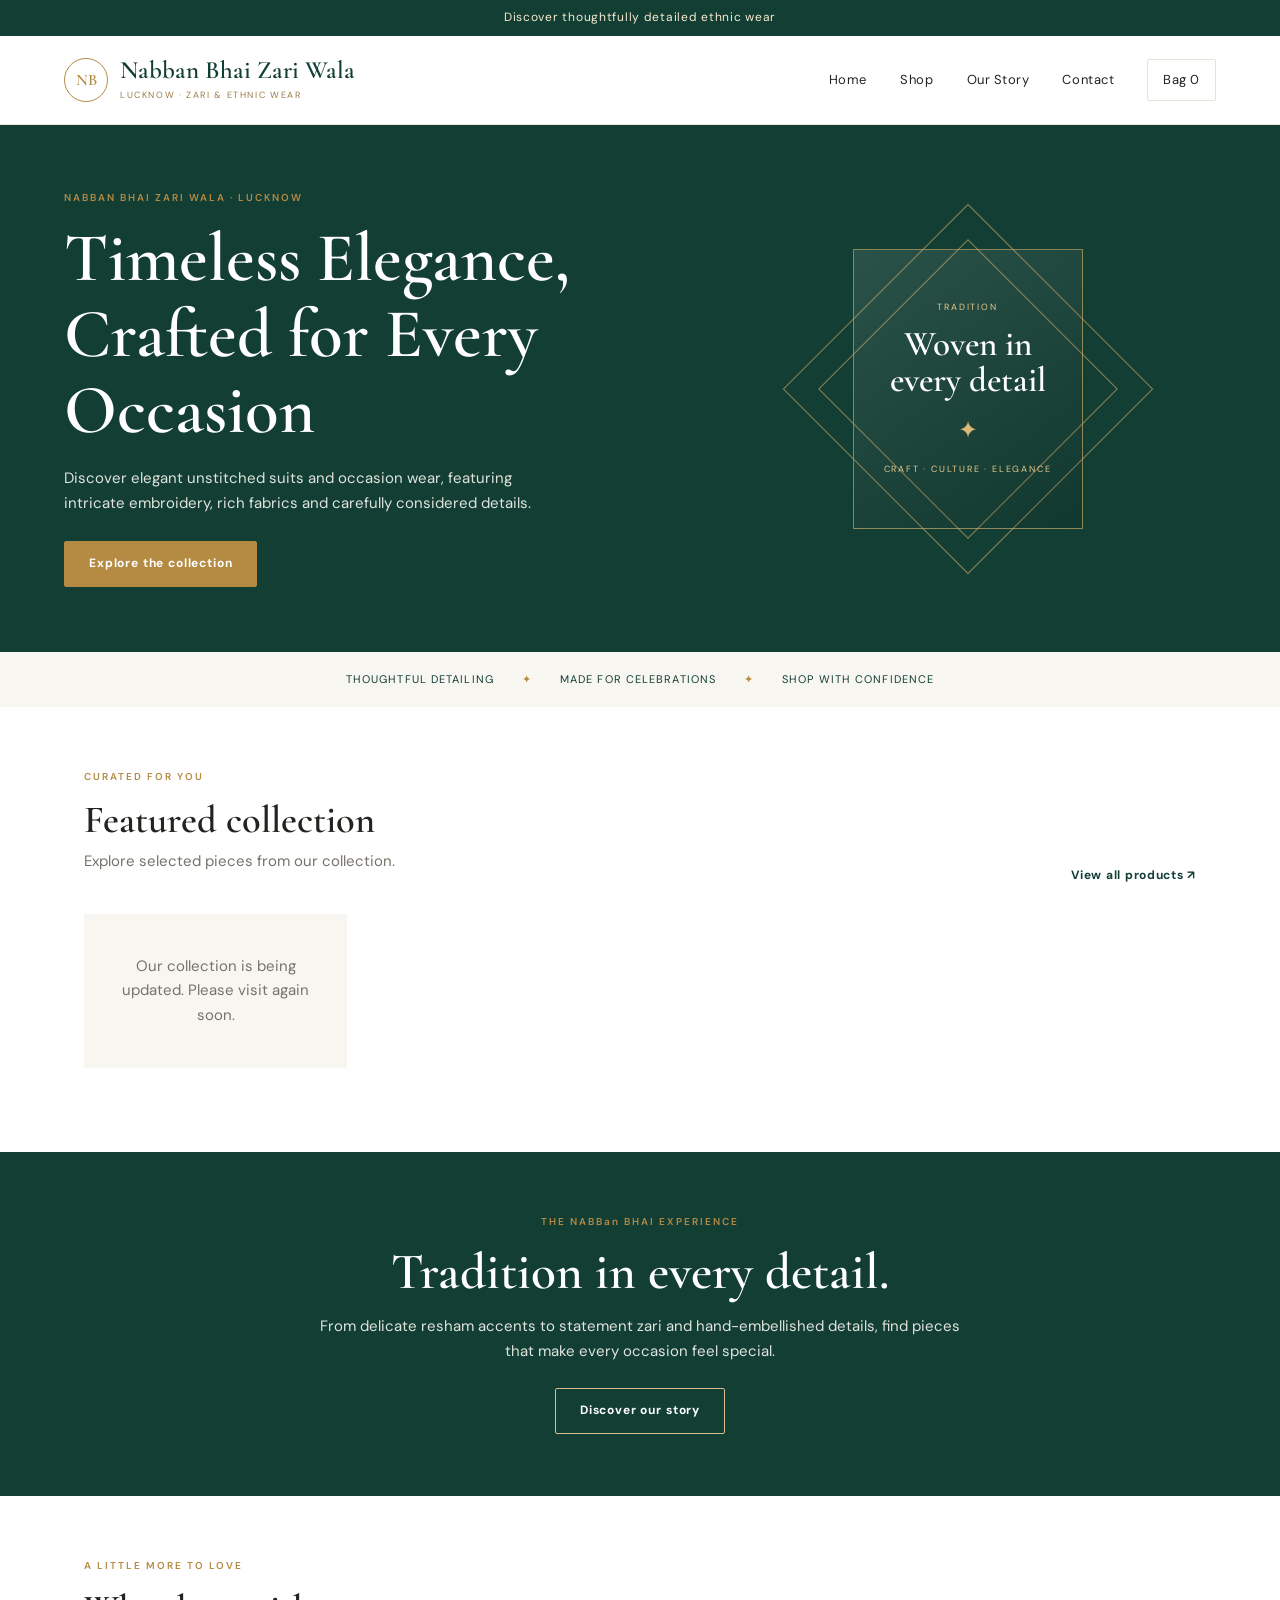
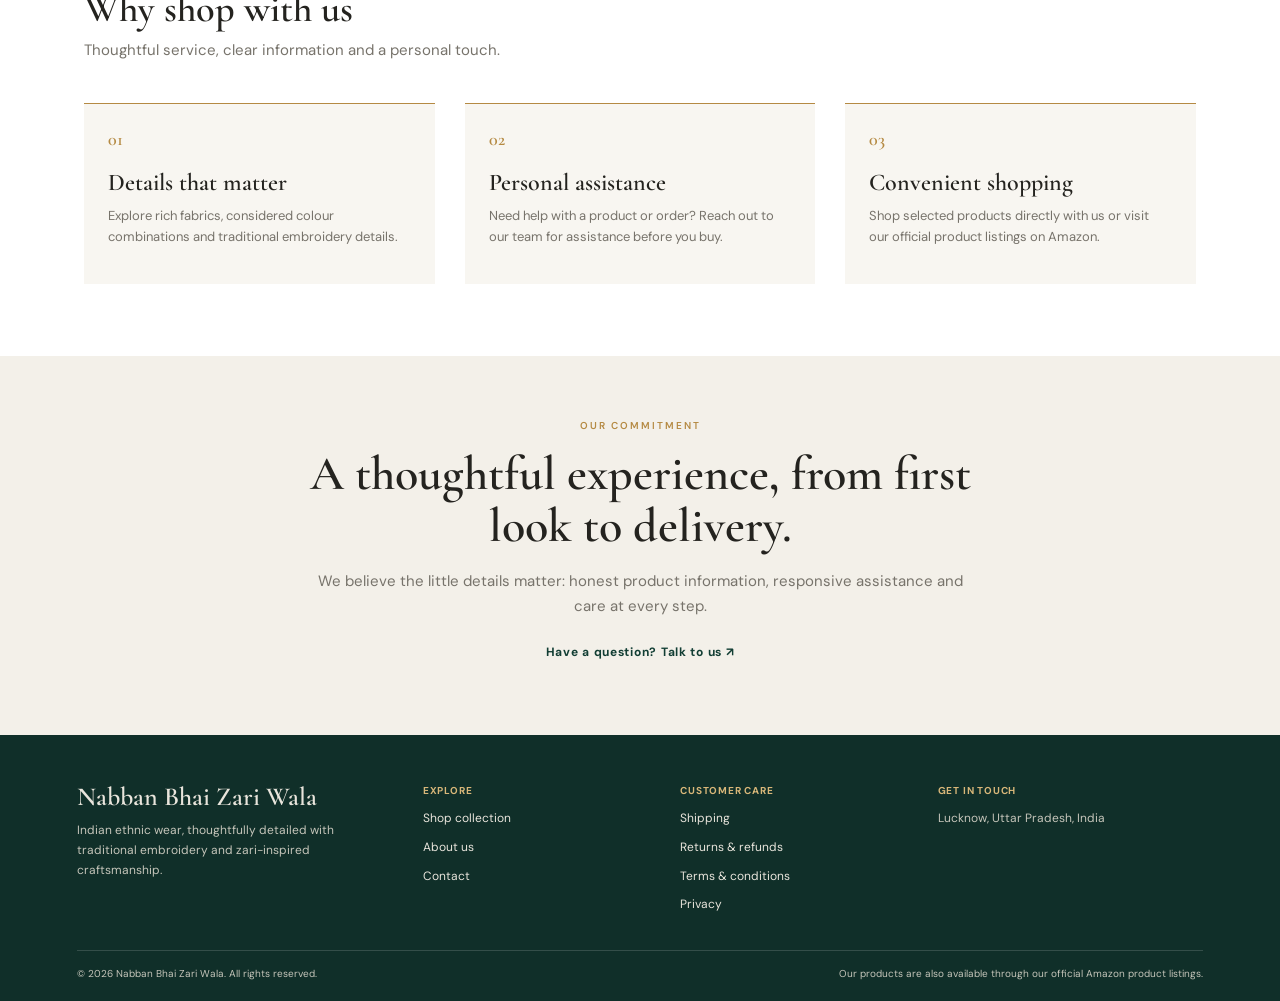
<file: index.html>
<!DOCTYPE html><html lang="en"><head><meta charset="utf-8"><meta name="viewport" content="width=device-width, initial-scale=1"><title>Nabban Bhai Zari Wala | Indian Ethnic Wear</title><meta name="description" content="Explore elegant unstitched suits and Indian occasion wear from Nabban Bhai Zari Wala, Lucknow. Discover embroidery, zari and timeless detailing."><link rel="stylesheet" href="assets/style.css"></head><body data-p="home"><div id="hd"></div><main id="app"></main><div id="ft"></div><script src="assets/app.js"></script></body></html>
</file>
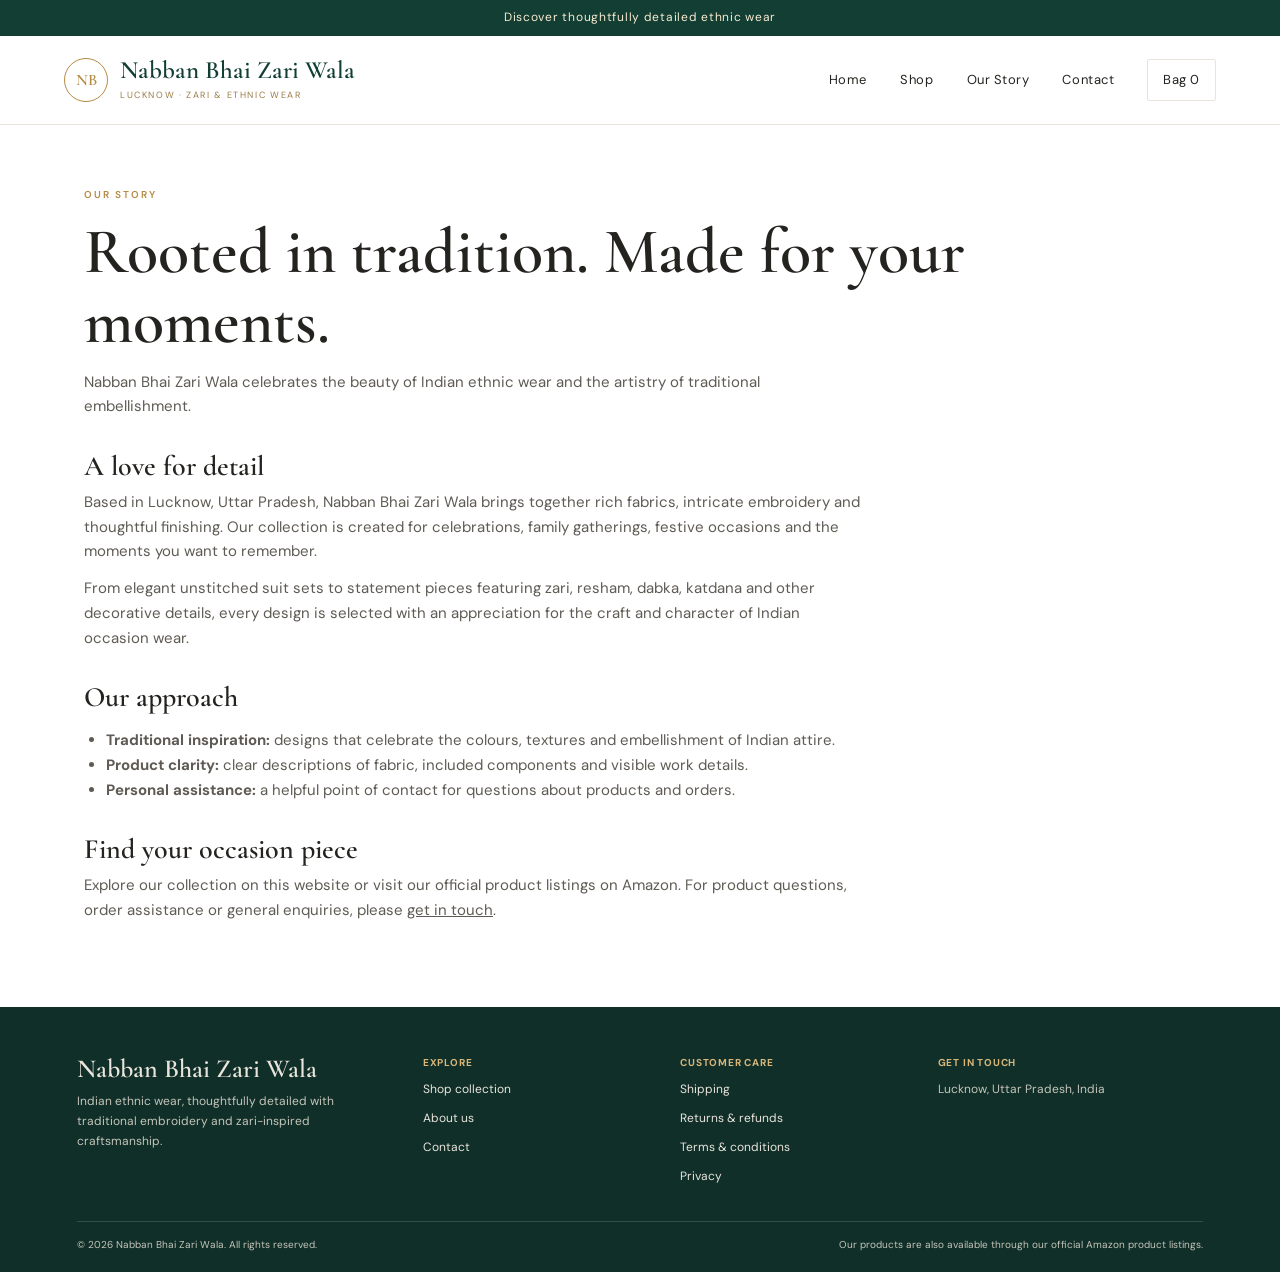
<file: about.html>
<!DOCTYPE html><html lang="en"><head><meta charset="utf-8"><meta name="viewport" content="width=device-width, initial-scale=1"><title>Our Story | Nabban Bhai Zari Wala</title><meta name="description" content="Discover Nabban Bhai Zari Wala, an Indian ethnic wear label celebrating traditional embroidery, zari details and timeless occasion wear."><link rel="stylesheet" href="assets/style.css"></head><body data-p="about"><div id="hd"></div><main id="app"><div class="wrap section pol"><span class="eyebrow">OUR STORY</span><h1 class="page-title">Rooted in tradition. Made for your moments.</h1><p class="page-lead">Nabban Bhai Zari Wala celebrates the beauty of Indian ethnic wear and the artistry of traditional embellishment.</p><h2>A love for detail</h2><p>Based in Lucknow, Uttar Pradesh, Nabban Bhai Zari Wala brings together rich fabrics, intricate embroidery and thoughtful finishing. Our collection is created for celebrations, family gatherings, festive occasions and the moments you want to remember.</p><p>From elegant unstitched suit sets to statement pieces featuring zari, resham, dabka, katdana and other decorative details, every design is selected with an appreciation for the craft and character of Indian occasion wear.</p><h2>Our approach</h2><ul><li><b>Traditional inspiration:</b> designs that celebrate the colours, textures and embellishment of Indian attire.</li><li><b>Product clarity:</b> clear descriptions of fabric, included components and visible work details.</li><li><b>Personal assistance:</b> a helpful point of contact for questions about products and orders.</li></ul><h2>Find your occasion piece</h2><p>Explore our collection on this website or visit our official product listings on Amazon. For product questions, order assistance or general enquiries, please <a href="contact.html">get in touch</a>.</p></div></main><div id="ft"></div><script src="assets/app.js"></script></body></html>
</file>
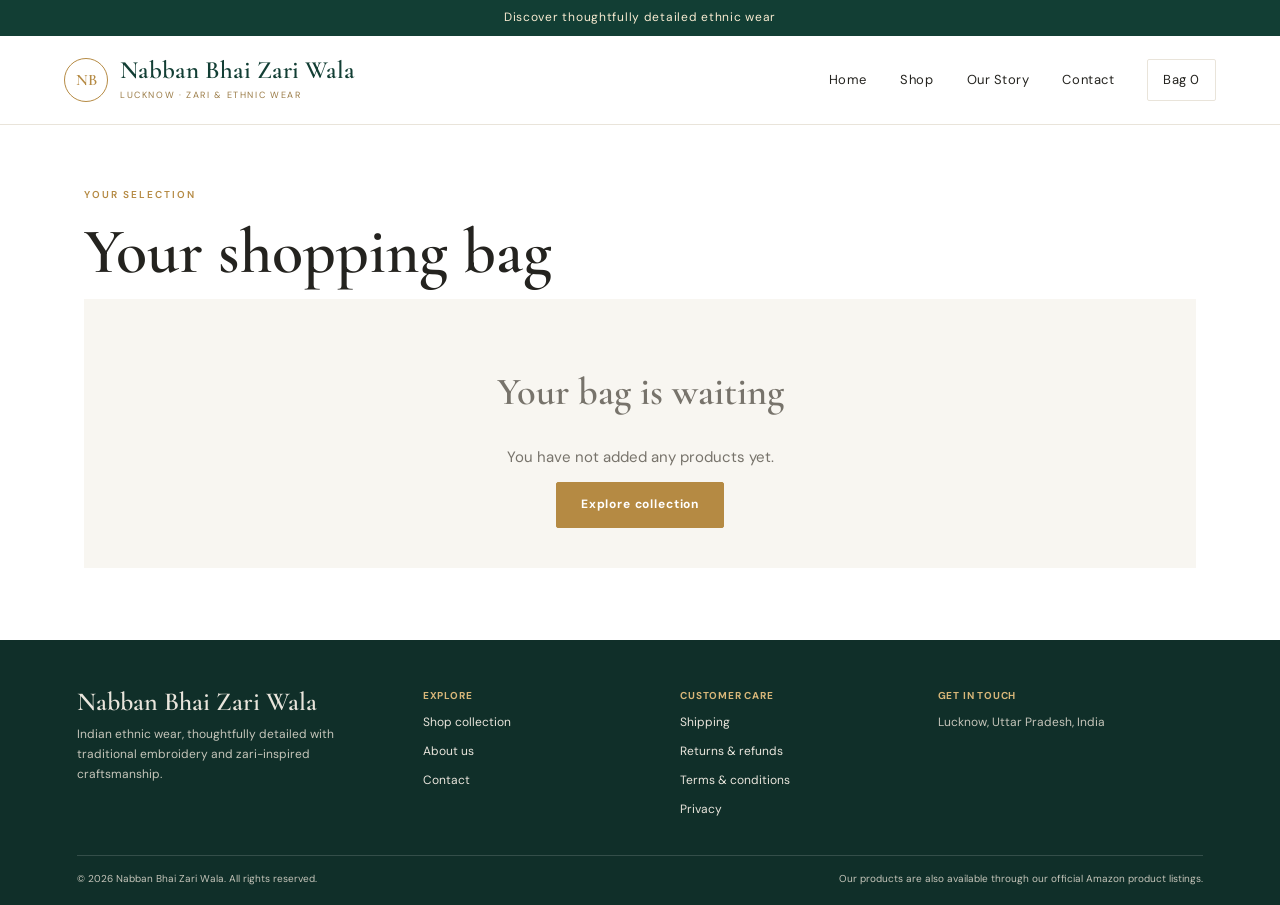
<file: cart.html>
<!DOCTYPE html><html lang="en"><head><meta charset="utf-8"><meta name="viewport" content="width=device-width, initial-scale=1"><title>Your Bag | Nabban Bhai Zari Wala</title><meta name="description" content="Review your shopping bag."><link rel="stylesheet" href="assets/style.css"></head><body data-p="cart"><div id="hd"></div><main id="app"></main><div id="ft"></div><script src="assets/app.js"></script></body></html>
</file>
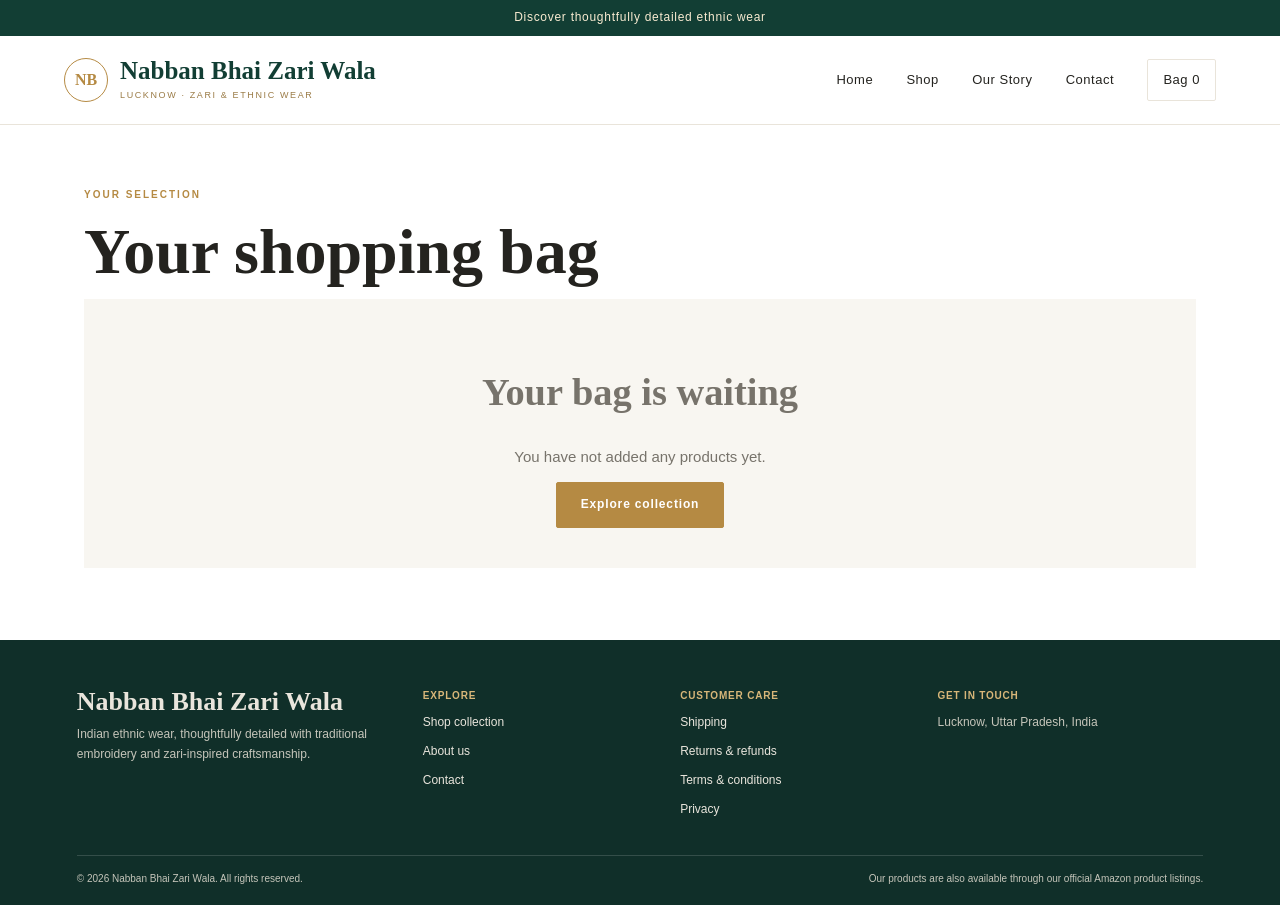
<file: checkout.html>
<!DOCTYPE html><html lang="en"><head><meta charset="utf-8"><meta name="viewport" content="width=device-width, initial-scale=1"><title>Checkout | Nabban Bhai Zari Wala</title><meta name="description" content="Place your order with Nabban Bhai Zari Wala."><link rel="stylesheet" href="assets/style.css"></head><body data-p="checkout"><div id="hd"></div><main id="app"></main><div id="ft"></div><script src="assets/app.js"></script></body></html>
</file>
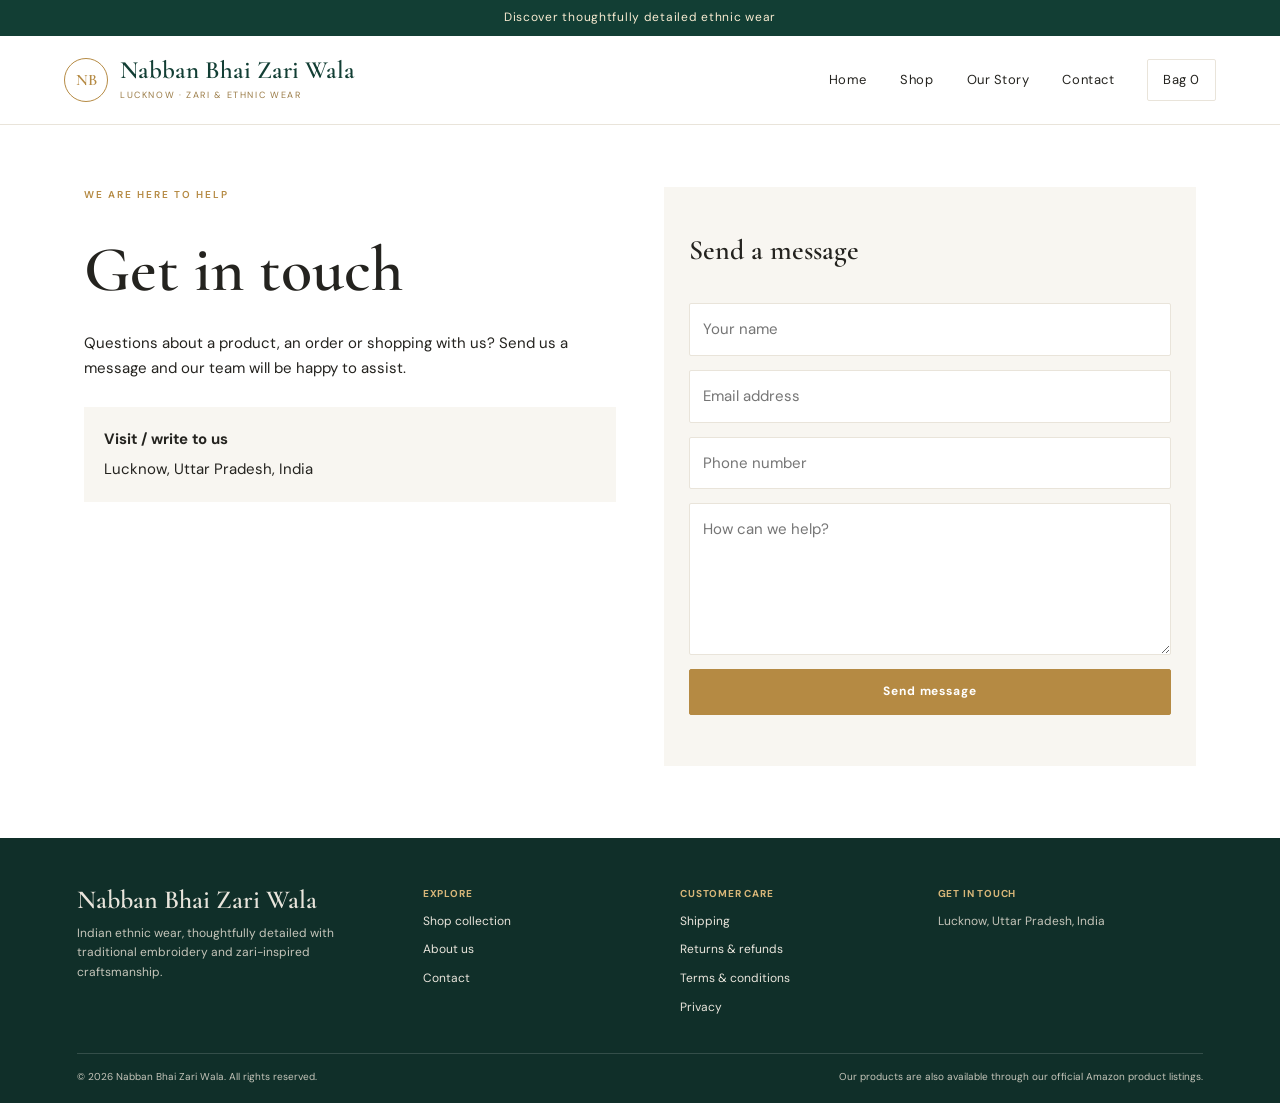
<file: contact.html>
<!DOCTYPE html><html lang="en"><head><meta charset="utf-8"><meta name="viewport" content="width=device-width, initial-scale=1"><title>Contact | Nabban Bhai Zari Wala</title><meta name="description" content="Contact Nabban Bhai Zari Wala for product information, order assistance and customer support."><link rel="stylesheet" href="assets/style.css"></head><body data-p="contact"><div id="hd"></div><main id="app"></main><div id="ft"></div><script src="assets/app.js"></script></body></html>
</file>
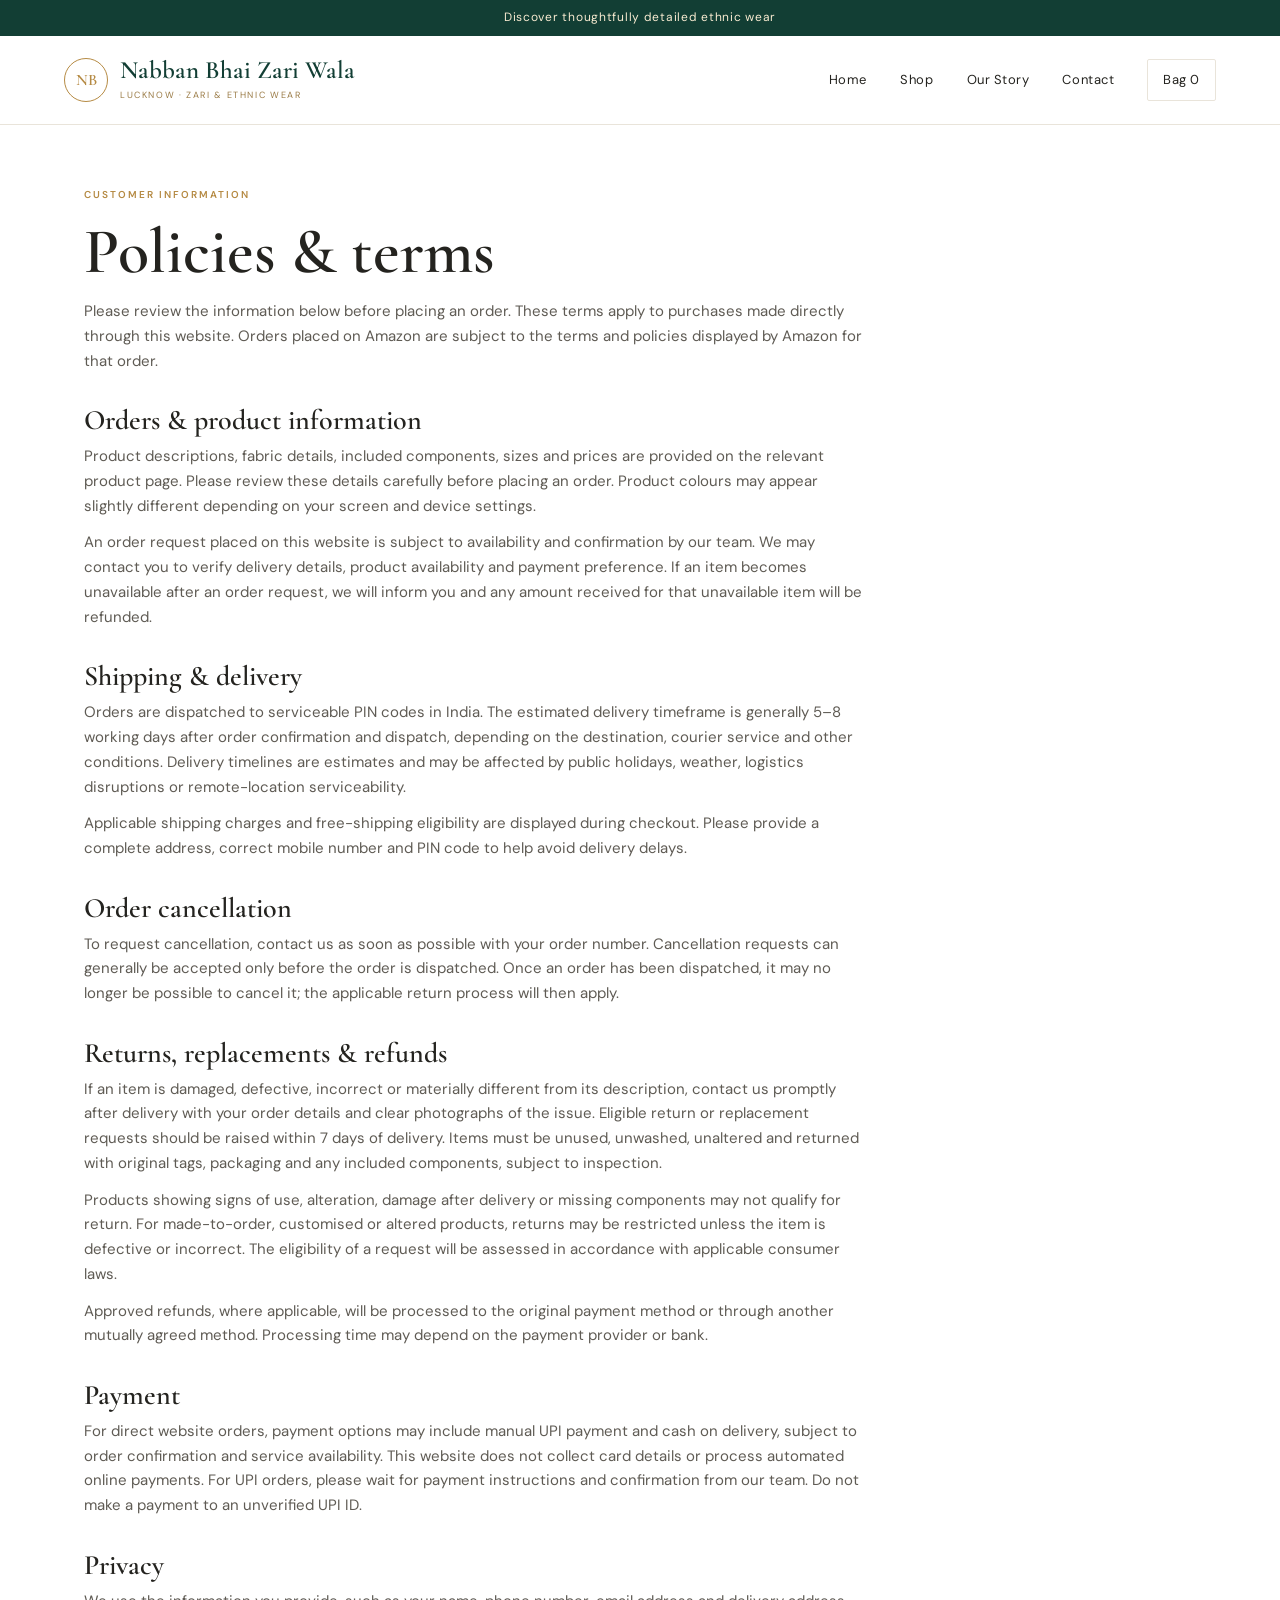
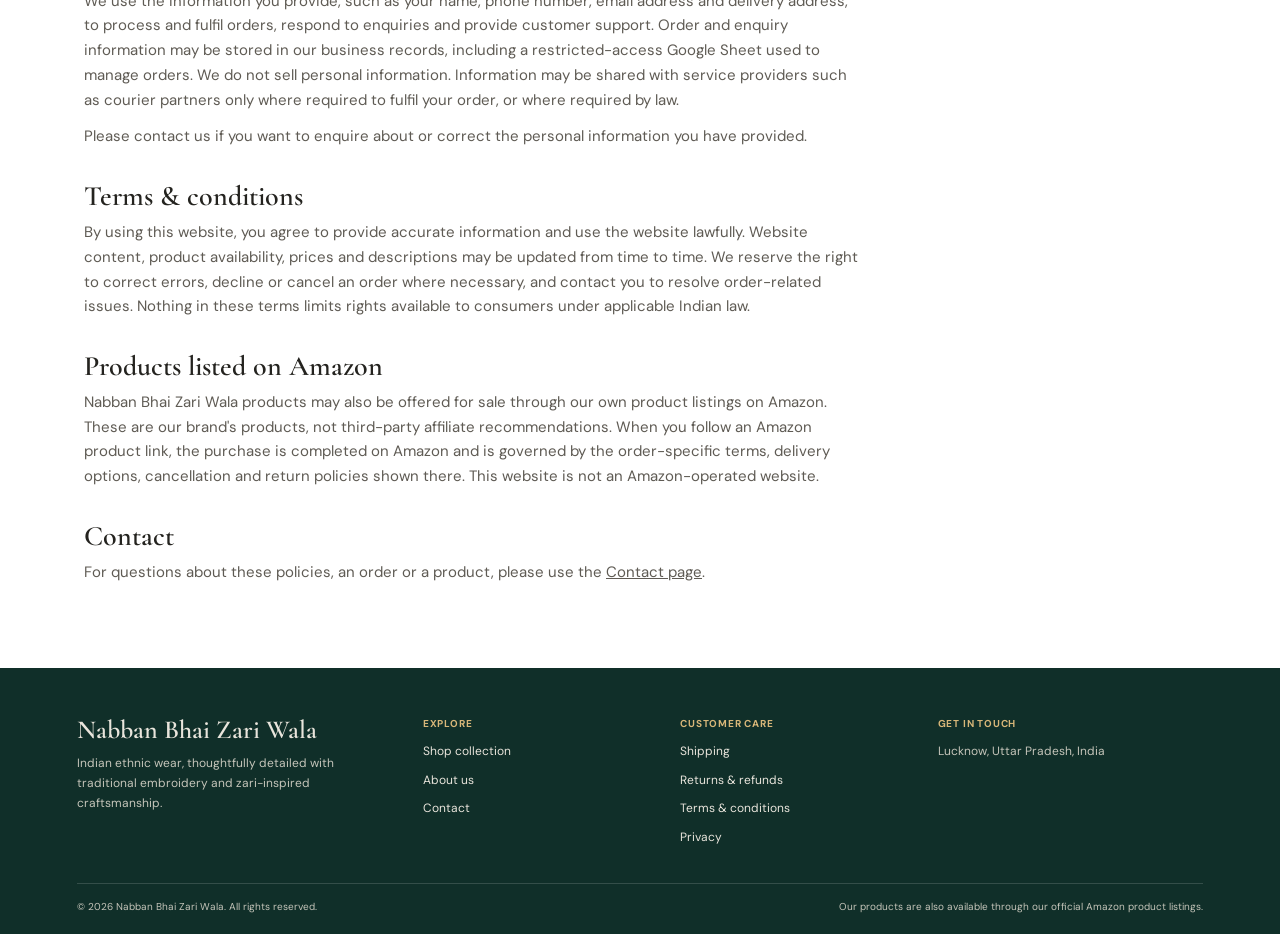
<file: policy.html>
<!DOCTYPE html><html lang="en"><head><meta charset="utf-8"><meta name="viewport" content="width=device-width, initial-scale=1"><title>Policies & Terms | Nabban Bhai Zari Wala</title><meta name="description" content="Shipping, cancellation, returns, refunds, privacy and terms for orders placed with Nabban Bhai Zari Wala."><link rel="stylesheet" href="assets/style.css"></head><body data-p="policy"><div id="hd"></div><main id="app"><div class="wrap section pol"><span class="eyebrow">CUSTOMER INFORMATION</span><h1 class="page-title">Policies & terms</h1><p class="page-lead">Please review the information below before placing an order. These terms apply to purchases made directly through this website. Orders placed on Amazon are subject to the terms and policies displayed by Amazon for that order.</p>
<h2 id="orders">Orders & product information</h2><p>Product descriptions, fabric details, included components, sizes and prices are provided on the relevant product page. Please review these details carefully before placing an order. Product colours may appear slightly different depending on your screen and device settings.</p><p>An order request placed on this website is subject to availability and confirmation by our team. We may contact you to verify delivery details, product availability and payment preference. If an item becomes unavailable after an order request, we will inform you and any amount received for that unavailable item will be refunded.</p>
<h2 id="shipping">Shipping & delivery</h2><p>Orders are dispatched to serviceable PIN codes in India. The estimated delivery timeframe is generally 5–8 working days after order confirmation and dispatch, depending on the destination, courier service and other conditions. Delivery timelines are estimates and may be affected by public holidays, weather, logistics disruptions or remote-location serviceability.</p><p>Applicable shipping charges and free-shipping eligibility are displayed during checkout. Please provide a complete address, correct mobile number and PIN code to help avoid delivery delays.</p>
<h2 id="cancellation">Order cancellation</h2><p>To request cancellation, contact us as soon as possible with your order number. Cancellation requests can generally be accepted only before the order is dispatched. Once an order has been dispatched, it may no longer be possible to cancel it; the applicable return process will then apply.</p>
<h2 id="returns">Returns, replacements & refunds</h2><p>If an item is damaged, defective, incorrect or materially different from its description, contact us promptly after delivery with your order details and clear photographs of the issue. Eligible return or replacement requests should be raised within 7 days of delivery. Items must be unused, unwashed, unaltered and returned with original tags, packaging and any included components, subject to inspection.</p><p>Products showing signs of use, alteration, damage after delivery or missing components may not qualify for return. For made-to-order, customised or altered products, returns may be restricted unless the item is defective or incorrect. The eligibility of a request will be assessed in accordance with applicable consumer laws.</p><p>Approved refunds, where applicable, will be processed to the original payment method or through another mutually agreed method. Processing time may depend on the payment provider or bank.</p>
<h2 id="payment">Payment</h2><p>For direct website orders, payment options may include manual UPI payment and cash on delivery, subject to order confirmation and service availability. This website does not collect card details or process automated online payments. For UPI orders, please wait for payment instructions and confirmation from our team. Do not make a payment to an unverified UPI ID.</p>
<h2 id="privacy">Privacy</h2><p>We use the information you provide, such as your name, phone number, email address and delivery address, to process and fulfil orders, respond to enquiries and provide customer support. Order and enquiry information may be stored in our business records, including a restricted-access Google Sheet used to manage orders. We do not sell personal information. Information may be shared with service providers such as courier partners only where required to fulfil your order, or where required by law.</p><p>Please contact us if you want to enquire about or correct the personal information you have provided.</p>
<h2 id="terms">Terms & conditions</h2><p>By using this website, you agree to provide accurate information and use the website lawfully. Website content, product availability, prices and descriptions may be updated from time to time. We reserve the right to correct errors, decline or cancel an order where necessary, and contact you to resolve order-related issues. Nothing in these terms limits rights available to consumers under applicable Indian law.</p>
<h2 id="amazon">Products listed on Amazon</h2><p>Nabban Bhai Zari Wala products may also be offered for sale through our own product listings on Amazon. These are our brand's products, not third-party affiliate recommendations. When you follow an Amazon product link, the purchase is completed on Amazon and is governed by the order-specific terms, delivery options, cancellation and return policies shown there. This website is not an Amazon-operated website.</p>
<h2 id="contact-policy">Contact</h2><p>For questions about these policies, an order or a product, please use the <a href="contact.html">Contact page</a>.</p></div></main><div id="ft"></div><script src="assets/app.js"></script></body></html>
</file>
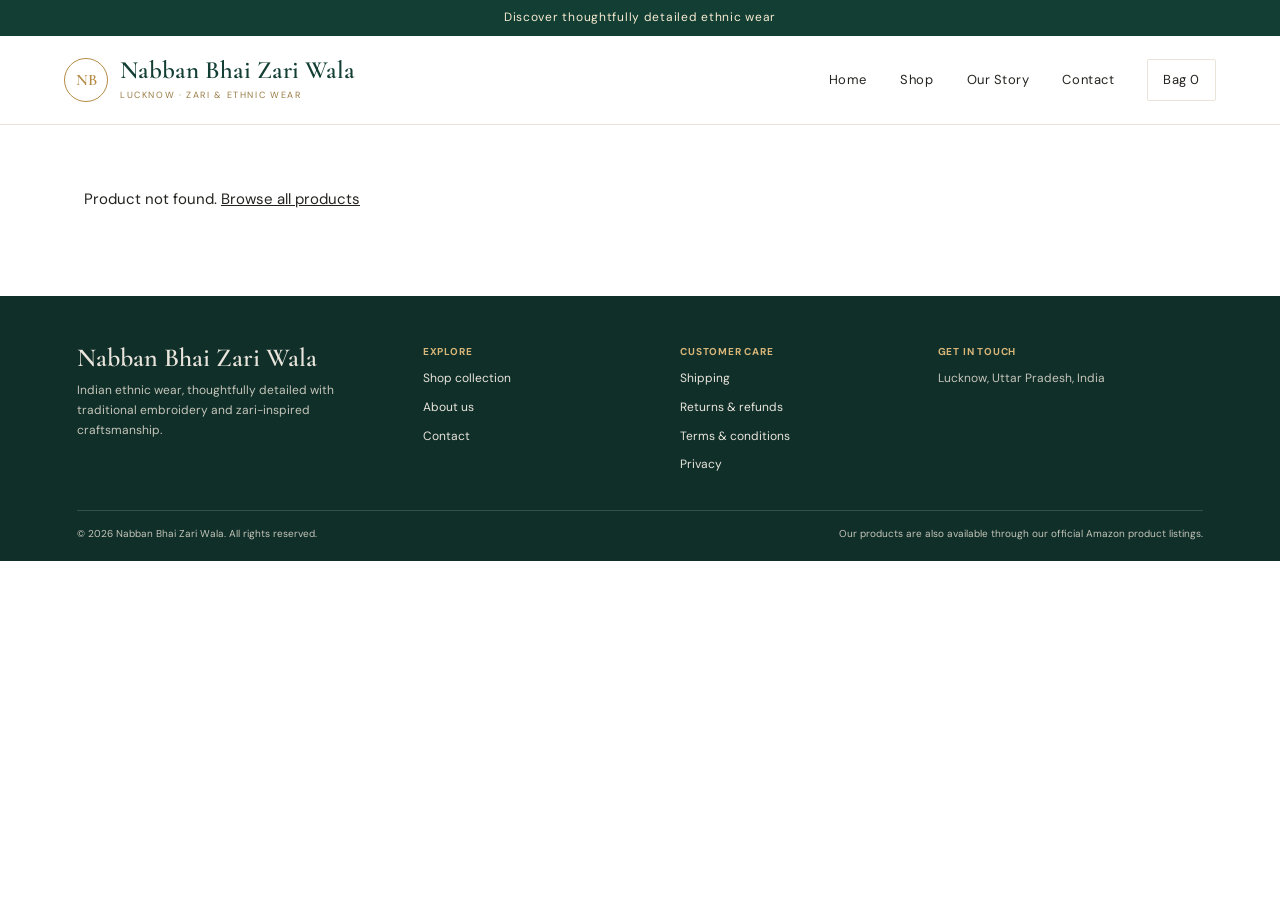
<file: product.html>
<!DOCTYPE html><html lang="en"><head><meta charset="utf-8"><meta name="viewport" content="width=device-width, initial-scale=1"><title>Product | Nabban Bhai Zari Wala</title><meta name="description" content="Product details from Nabban Bhai Zari Wala."><link rel="stylesheet" href="assets/style.css"></head><body data-p="product"><div id="hd"></div><main id="app"></main><div id="ft"></div><script src="assets/app.js"></script></body></html>
</file>
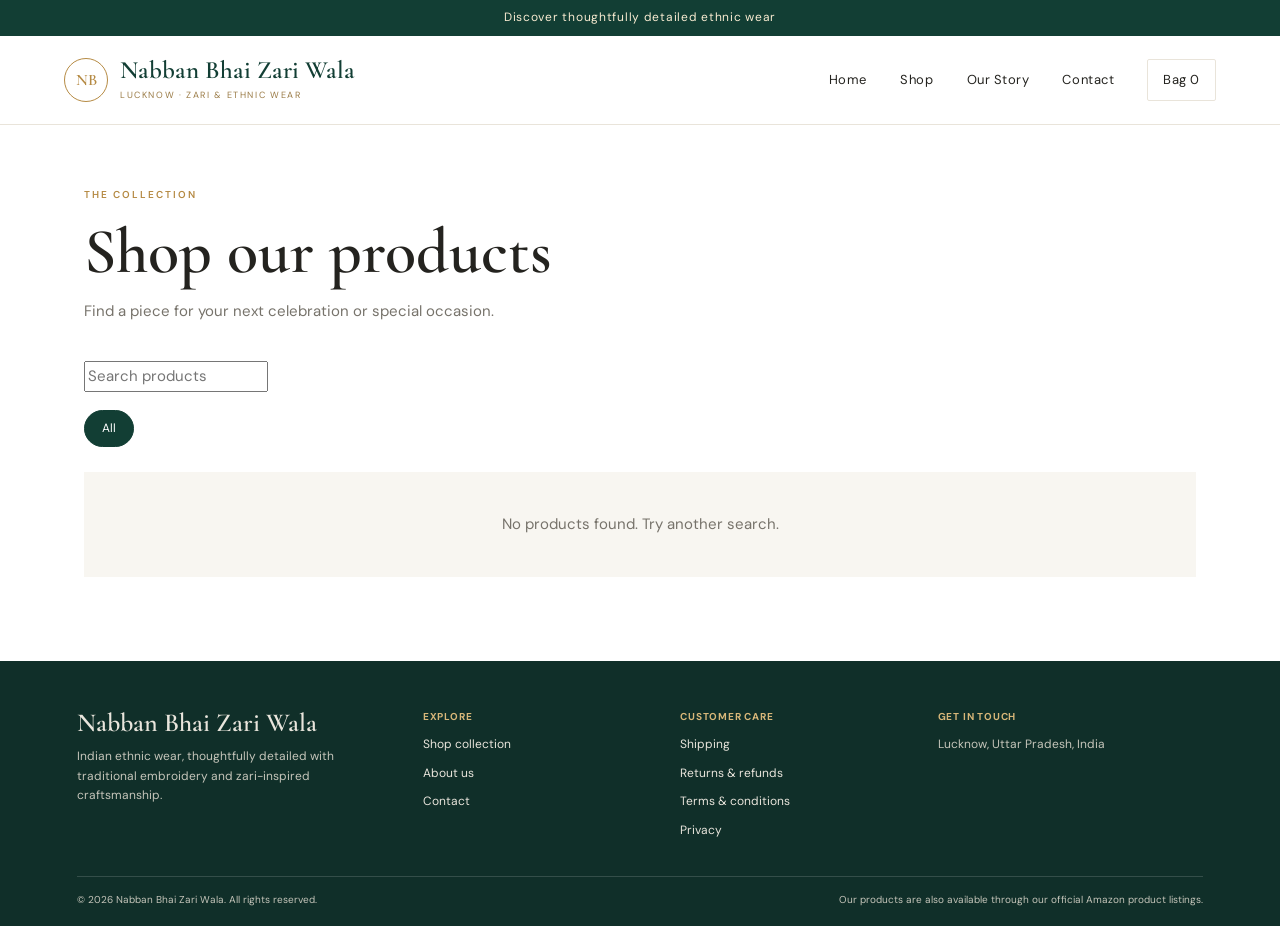
<file: products.html>
<!DOCTYPE html><html lang="en"><head><meta charset="utf-8"><meta name="viewport" content="width=device-width, initial-scale=1"><title>Shop Collection | Nabban Bhai Zari Wala</title><meta name="description" content="Browse unstitched suits and Indian ethnic wear from Nabban Bhai Zari Wala."><link rel="stylesheet" href="assets/style.css"></head><body data-p="products"><div id="hd"></div><main id="app"></main><div id="ft"></div><script src="assets/app.js"></script></body></html>
</file>
<file: assets/style.css>
@import url('https://fonts.googleapis.com/css2?family=Cormorant+Garamond:wght@500;600;700&family=DM+Sans:wght@400;500;600;700&display=swap');
:root{--green:#123e34;--green2:#1b5144;--gold:#b58a43;--ink:#24231f;--mute:#77736b;--line:#e9e4da;--cream:#f8f6f1;--paper:#fff;--serif:'Cormorant Garamond',Georgia,serif;--sans:'DM Sans',Arial,sans-serif}
*{box-sizing:border-box}html{scroll-behavior:smooth}body{margin:0;font:15px/1.65 var(--sans);color:var(--ink);background:var(--paper)}img{max-width:100%}a{color:inherit}button,input,select,textarea{font:inherit}button{cursor:pointer}:focus-visible{outline:2px solid var(--gold);outline-offset:3px}h1,h2,h3,.logo,.footer-brand{font-family:var(--serif);font-weight:600;line-height:1.1}h1{font-size:clamp(38px,5vw,64px)}h2{font-size:clamp(30px,3vw,42px)}p{margin:0 0 12px}.bar{background:var(--green);color:#f8ebd1;text-align:center;padding:8px 14px;font-size:12px;letter-spacing:.06em}
.site-header{position:sticky;top:0;z-index:30;background:rgba(255,255,255,.97);border-bottom:1px solid var(--line);backdrop-filter:blur(12px)}.head-inner{max-width:1320px;margin:auto;min-height:88px;padding:12px 5vw;display:flex;align-items:center;justify-content:space-between;gap:28px}.logo{display:flex;align-items:center;gap:12px;color:var(--green);font-size:25px;text-decoration:none;white-space:nowrap}.logo small{display:block;font:9px/1.5 var(--sans);letter-spacing:.18em;color:#9a7b46;margin-top:5px}.logo-mark{width:44px;height:44px;border:1px solid var(--gold);border-radius:50%;display:grid;place-items:center;font:600 16px var(--serif);color:var(--gold)}.main-nav{display:flex;align-items:center;gap:clamp(16px,2.6vw,36px)}.main-nav a{text-decoration:none;font-size:13px;letter-spacing:.04em}.main-nav a:hover,.text-link:hover{color:var(--gold)}.main-nav .cart-link{border:1px solid var(--line);padding:9px 15px;border-radius:2px}.menu-toggle{display:none;background:none;border:0;font-size:25px;color:var(--green)}
.hero{background:var(--green);color:white;min-height:480px;padding:65px max(5vw,calc((100vw - 1200px)/2));display:grid;grid-template-columns:1.1fr .9fr;gap:48px;align-items:center;overflow:hidden}.hero-copy{max-width:620px}.eyebrow{display:block;font:600 10px/1.5 var(--sans);letter-spacing:.2em;color:var(--gold);margin-bottom:15px}.hero h1{max-width:640px;font-size:clamp(42px,5.4vw,72px);margin:0 0 18px}.hero p{color:#e1e4dc;max-width:490px;margin-bottom:26px}.hero-art{min-height:320px;display:grid;place-items:center;position:relative}.hero-art:before,.hero-art:after{content:"";position:absolute;border:1px solid rgba(205,169,102,.65);transform:rotate(45deg);width:260px;height:260px}.hero-art:after{width:210px;height:210px}.hero-art-inner{z-index:1;width:230px;height:280px;border:1px solid rgba(205,169,102,.65);background:linear-gradient(145deg,rgba(255,255,255,.1),rgba(0,0,0,.1));display:flex;flex-direction:column;align-items:center;justify-content:center;text-align:center;gap:12px}.hero-art-inner span,.hero-art-inner small{font-size:9px;letter-spacing:.2em;color:#e5c98d}.hero-art-inner b{font:600 35px/1.02 var(--serif)}.hero-art-inner i{font-style:normal;color:#d9b875;font-size:24px}.btn{display:inline-flex;align-items:center;justify-content:center;min-height:46px;padding:12px 24px;background:var(--gold);color:#fff;text-decoration:none;border:1px solid var(--gold);border-radius:2px;font-size:12px;font-weight:700;letter-spacing:.07em;text-align:center;transition:.2s}.btn:hover{background:#9b7438;border-color:#9b7438}.btn[disabled]{opacity:.55;cursor:not-allowed}.btn-light{background:transparent;border-color:#d6bd8d;color:#fff}.intro-strip{display:flex;align-items:center;justify-content:center;gap:28px;flex-wrap:wrap;padding:18px 5vw;background:var(--cream);color:var(--green);font-size:11px;letter-spacing:.1em;text-transform:uppercase}.intro-strip i{color:var(--gold);font-style:normal}
.wrap{max-width:1240px;margin:auto;padding:54px 5vw 68px}.section{padding-top:62px;padding-bottom:72px}.section-heading{display:flex;justify-content:space-between;align-items:end;gap:24px;margin-bottom:28px}.section-heading h2{margin:0 0 8px}.section-heading p,.page-lead{color:var(--mute)}.text-link{font-size:12px;letter-spacing:.06em;text-decoration:none;color:var(--green);font-weight:700;white-space:nowrap}.grid{display:grid;grid-template-columns:repeat(4,minmax(0,1fr));gap:28px 20px}.card{min-width:0;text-decoration:none}.im{aspect-ratio:4/5;background:var(--cream);position:relative;overflow:hidden}.im img,.ph{display:block;width:100%;height:100%;object-fit:cover}.ph{background:linear-gradient(145deg,#e8dfcc,#b7a17c 52%,#21483d)}.tg{position:absolute;top:12px;left:12px;background:var(--gold);color:white;padding:5px 9px;font-size:9px;letter-spacing:.08em;text-transform:uppercase}.tg.out{background:#555}.tg.am{background:#263c36}.card h3{font-size:22px;margin:13px 0 7px}.pr{display:flex;align-items:center;gap:10px;font-size:15px}.pr b{color:var(--green)}.pr s,.mu{color:var(--mute);font-size:12px}.mu{margin:0}.craft-band{background:var(--green);color:#fff;padding:62px 8vw}.craft-band>div{max-width:760px;margin:auto;text-align:center}.craft-band h2{font-size:clamp(34px,4vw,52px);margin:0 0 14px}.craft-band p{color:#e1e4dc;max-width:650px;margin:0 auto 24px}.promise-grid{display:grid;grid-template-columns:repeat(3,1fr);gap:30px}.promise-grid article{padding:24px;border-top:1px solid var(--gold);background:var(--cream)}.promise-grid article>span{color:var(--gold);font:600 18px var(--serif)}.promise-grid h3{font-size:24px;margin:18px 0 8px}.promise-grid p{color:var(--mute);font-size:13px}.testimonial-section{background:#f3f0e9}.testimonial-section .wrap{max-width:850px;text-align:center}.testimonial-section h2{font-size:clamp(32px,4vw,48px);margin:0 0 16px}.testimonial-section p{color:var(--mute);max-width:650px;margin:0 auto 20px}
.page-title{margin:4px 0 12px}.search-box{max-width:390px;margin:25px 0 18px}.tabs{display:flex;gap:8px;flex-wrap:wrap;margin:0 0 25px}.tabs button{border:1px solid var(--line);background:white;border-radius:30px;padding:8px 17px;color:var(--ink);font-size:12px}.tabs button.on{background:var(--green);border-color:var(--green);color:white}.empty-state{padding:40px 20px;text-align:center;background:var(--cream);color:var(--mute)}
.two{display:grid;grid-template-columns:1fr 1fr;gap:48px}.product-layout{align-items:start}.main{aspect-ratio:4/5;background:var(--cream);overflow:hidden}.main img{width:100%;height:100%;object-fit:cover}.th{display:flex;gap:9px;margin-top:10px}.th img{width:66px;height:82px;object-fit:cover;border:1px solid var(--line);cursor:pointer}.stack{display:grid;gap:14px;align-content:start}.product-info{padding:12px 0}.product-info h1{font-size:clamp(36px,4vw,52px);margin:0}.product-info>p{color:#615e57}.product-price{font-size:22px;margin:2px 0 8px}.field-label{display:grid;gap:7px;font-size:12px;font-weight:700}.amazon-note{font-size:11px;color:var(--green);letter-spacing:.08em;text-transform:uppercase}.product-assurance{border-top:1px solid var(--line);padding-top:15px;display:grid;gap:5px;color:var(--mute);font-size:11px}.product-assurance span:before{content:'✦';color:var(--gold);margin-right:8px}
.line{display:grid;grid-template-columns:86px minmax(0,1fr) auto;gap:16px;padding:16px 0;border-bottom:1px solid var(--line);align-items:center}.line .im{aspect-ratio:4/5}.line input{max-width:80px}.remove-btn{border:0;background:none;color:#8b6c43;text-decoration:underline;font-size:11px;margin-left:12px}.sum{background:var(--cream);padding:23px;display:grid;gap:12px;align-content:start}.sum h3{font-size:25px;margin:0 0 5px}.sum>div{display:flex;justify-content:space-between;gap:15px;font-size:13px}.sum .sum-total{border-top:1px solid #ddd4c4;padding-top:14px;font-size:16px}.cart-layout,.checkout-layout{grid-template-columns:minmax(0,1.6fr) minmax(280px,.8fr);align-items:start}.checkout-form{padding:24px;border:1px solid var(--line)}.checkout-form h2{font-size:25px;margin:8px 0 0}.checkout-form input,.checkout-form textarea,.contact-form input,.contact-form textarea{width:100%;padding:13px;border:1px solid var(--line);border-radius:2px;background:#fff}.pay-option{display:flex;align-items:flex-start;gap:11px;padding:14px;border:1px solid var(--line);background:#fff}.pay-option input{width:auto;margin-top:5px}.pay-option span{display:grid;gap:3px}.pay-option small{color:var(--mute);font-size:11px}.checkout-policy{background:var(--cream);padding:20px;font-size:12px}.checkout-policy ul{padding-left:18px}.checkout-policy li{margin:8px 0}.checkout-policy a{color:var(--green);font-weight:700}.order-success{max-width:720px}.order-success h1{color:var(--green)}.contact-detail{display:grid;gap:6px;padding:20px;background:var(--cream)}.contact-detail a{color:var(--green)}.contact-form{padding:25px;background:var(--cream)}.contact-form h2{font-size:28px}.pol h2{font-size:28px;margin:32px 0 8px}.pol p,.pol li{max-width:78ch;color:#5f5b54}.pol ul{padding-left:22px}.pol .notice{padding:15px;background:var(--cream);border-left:3px solid var(--gold)}
footer{background:#102f29;color:#e9e5dc;padding:48px 6vw 18px}.footer-main{max-width:1240px;margin:auto;display:grid;grid-template-columns:1.4fr 1fr 1fr 1.2fr;gap:36px}.footer-main>div{display:grid;align-content:start;gap:9px;font-size:12px}.footer-main b{color:#d8b779;letter-spacing:.08em;text-transform:uppercase;font-size:10px}.footer-main a{color:#e9e5dc;text-decoration:none}.footer-main a:hover{color:#d8b779}.footer-brand{font-size:26px}.footer-main p,.footer-main span{color:#c5c5ba}.footer-bottom{max-width:1240px;margin:35px auto 0;padding-top:15px;border-top:1px solid rgba(255,255,255,.15);display:flex;justify-content:space-between;gap:15px;flex-wrap:wrap;color:#c5c5ba;font-size:10px}
@media(max-width:900px){.grid{grid-template-columns:repeat(2,minmax(0,1fr))}.hero{grid-template-columns:1fr .75fr}.footer-main{grid-template-columns:repeat(2,1fr)}}
@media(max-width:680px){.head-inner{min-height:72px;padding:10px 5vw}.logo{font-size:20px;gap:8px}.logo-mark{width:38px;height:38px}.logo small{font-size:7px}.menu-toggle{display:block}.main-nav{display:none;position:absolute;top:100%;left:0;right:0;background:#fff;padding:18px 5vw 22px;border-bottom:1px solid var(--line);box-shadow:0 12px 18px rgba(0,0,0,.06);align-items:stretch;gap:0}.main-nav.open{display:grid}.main-nav a{padding:12px 0;border-bottom:1px solid var(--line)}.main-nav .cart-link{border:0;padding:12px 0}.hero{grid-template-columns:1fr;padding:54px 7vw 42px;gap:20px}.hero-art{min-height:210px}.hero-art:before{width:170px;height:170px}.hero-art:after{width:140px;height:140px}.hero-art-inner{width:155px;height:185px;gap:7px}.hero-art-inner b{font-size:27px}.intro-strip{gap:10px;font-size:9px}.wrap{padding:38px 5vw 50px}.section{padding-top:44px;padding-bottom:52px}.section-heading{align-items:start;flex-direction:column}.grid{gap:22px 12px}.card h3{font-size:19px}.promise-grid{grid-template-columns:1fr;gap:12px}.two,.cart-layout,.checkout-layout{grid-template-columns:1fr;gap:26px}.product-info{padding:0}.line{grid-template-columns:66px minmax(0,1fr) auto;gap:10px}.checkout-form{padding:17px}.footer-main{grid-template-columns:1fr 1fr;gap:26px 18px}.footer-bottom{display:grid}.craft-band{padding:48px 7vw}.product-layout{gap:24px}}
@media(max-width:390px){.grid{grid-template-columns:repeat(2,minmax(0,1fr))}.logo{font-size:18px}.footer-main{grid-template-columns:1fr}.intro-strip{font-size:8px}}
</file>
